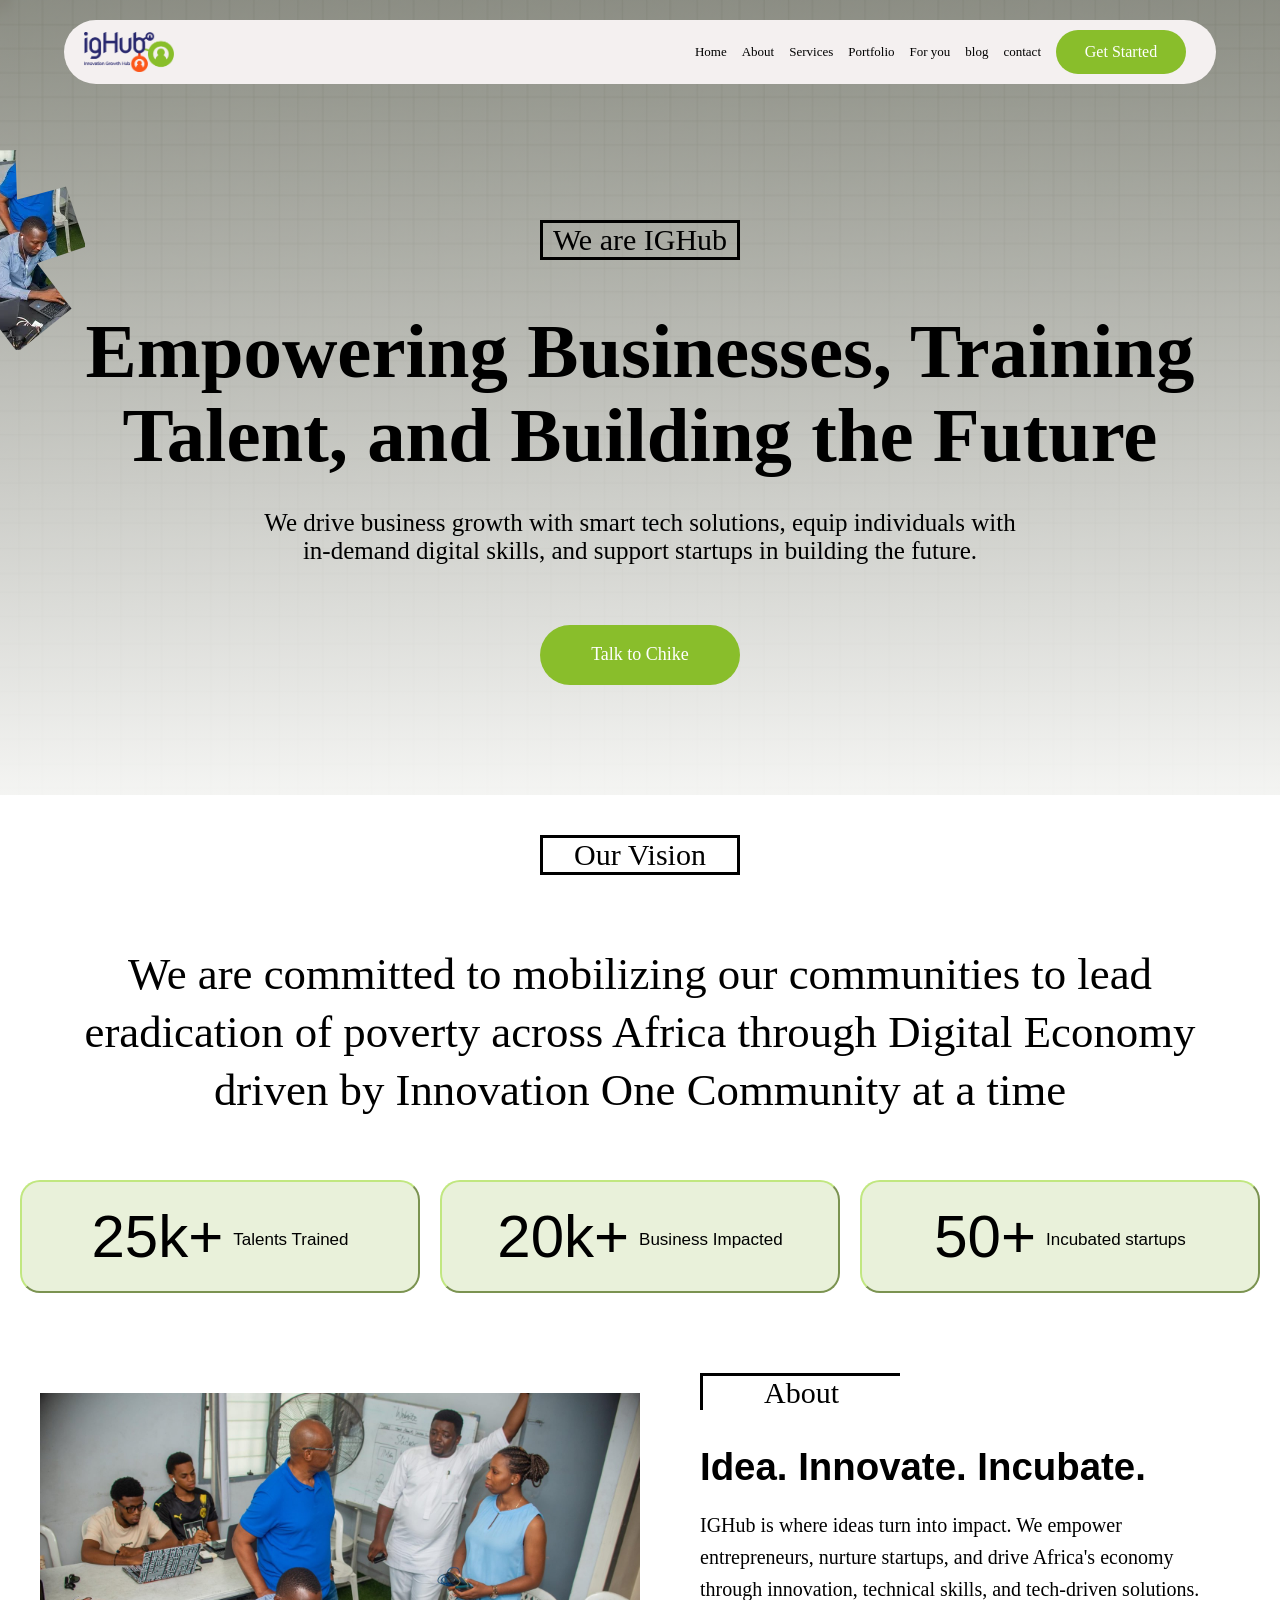
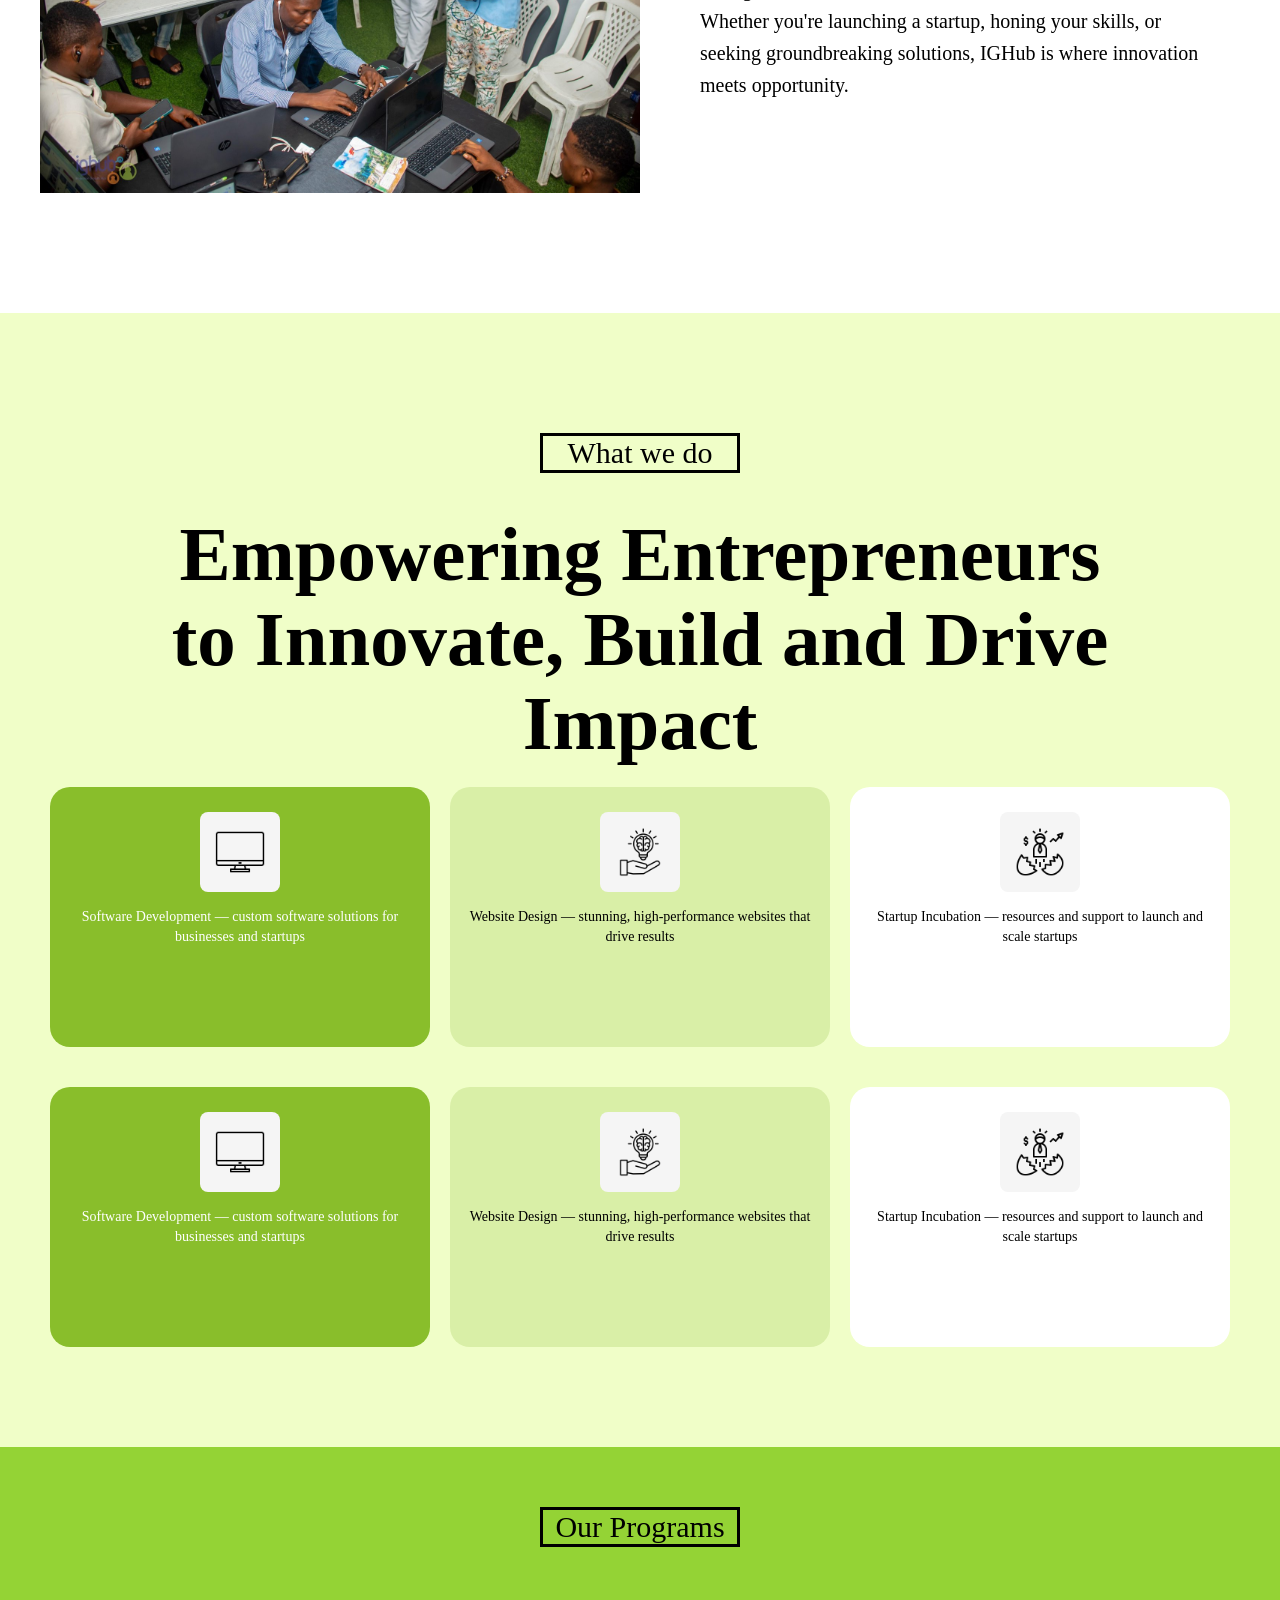
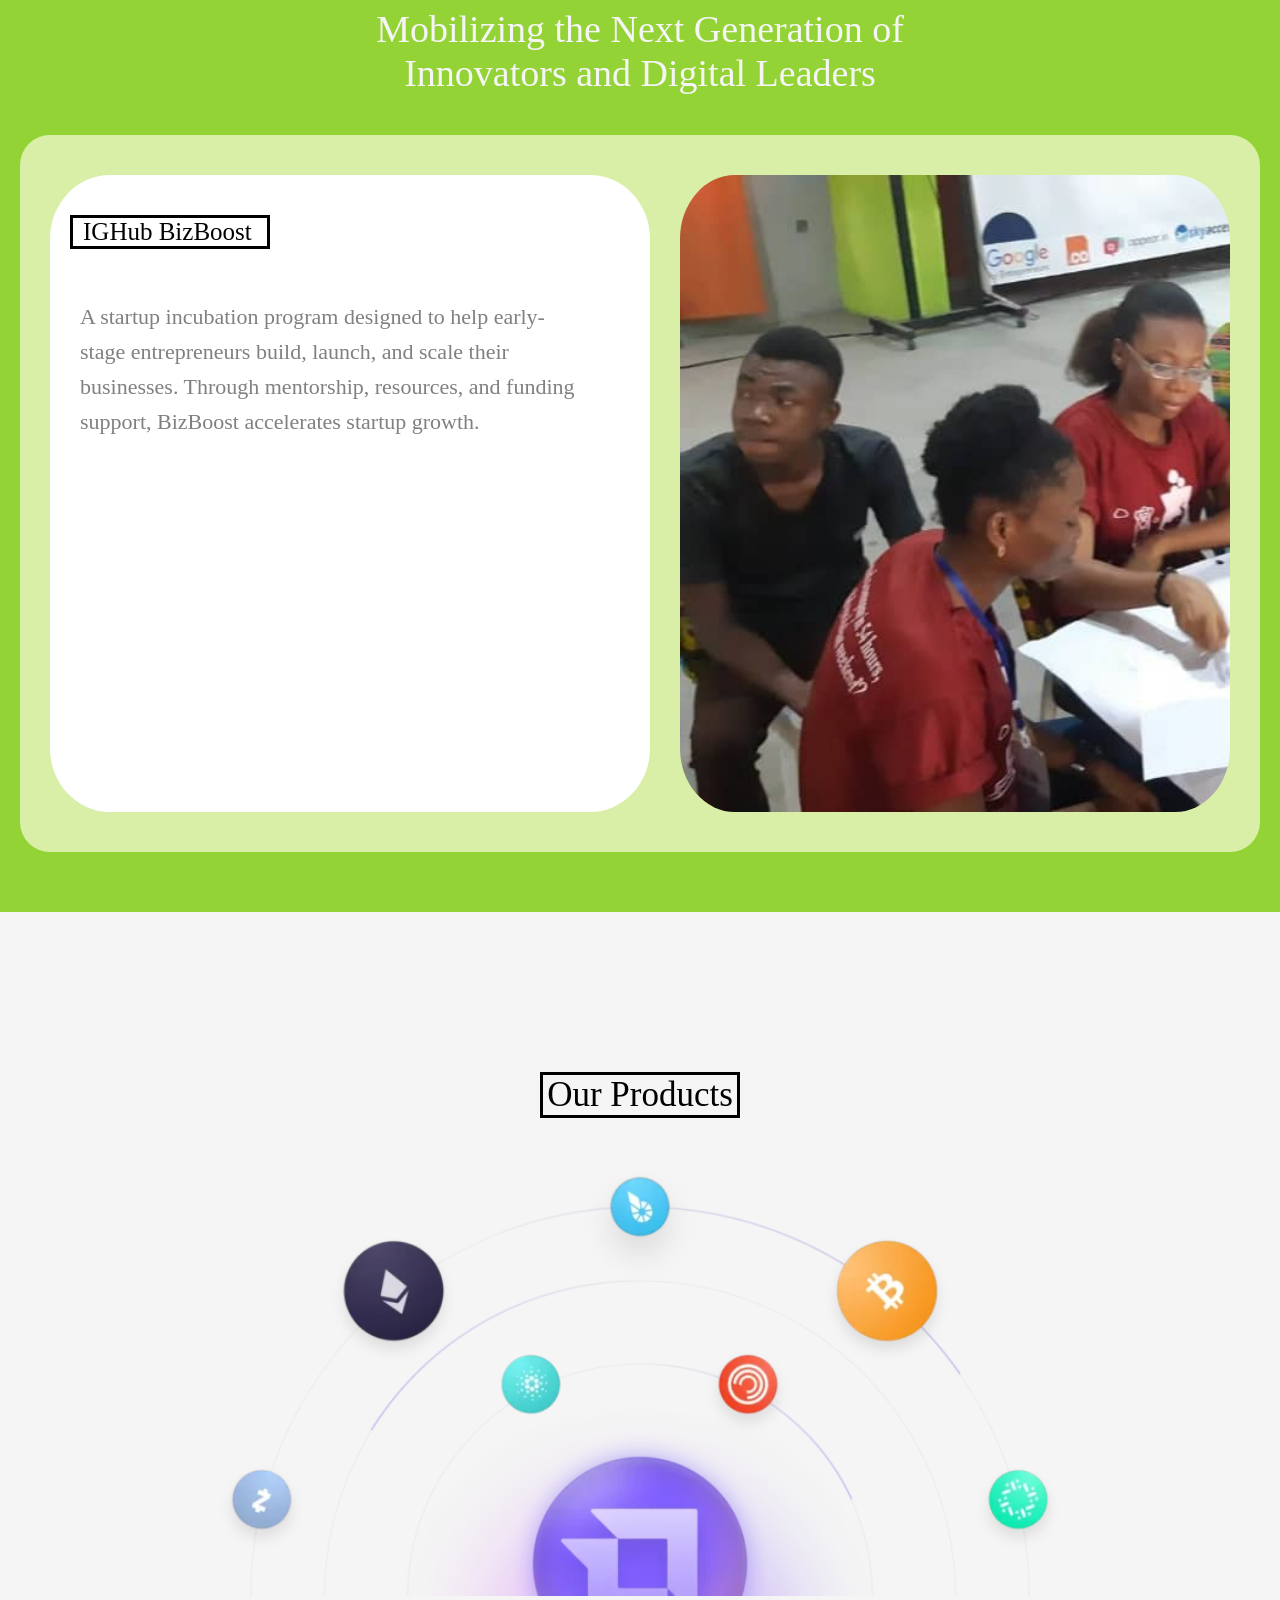
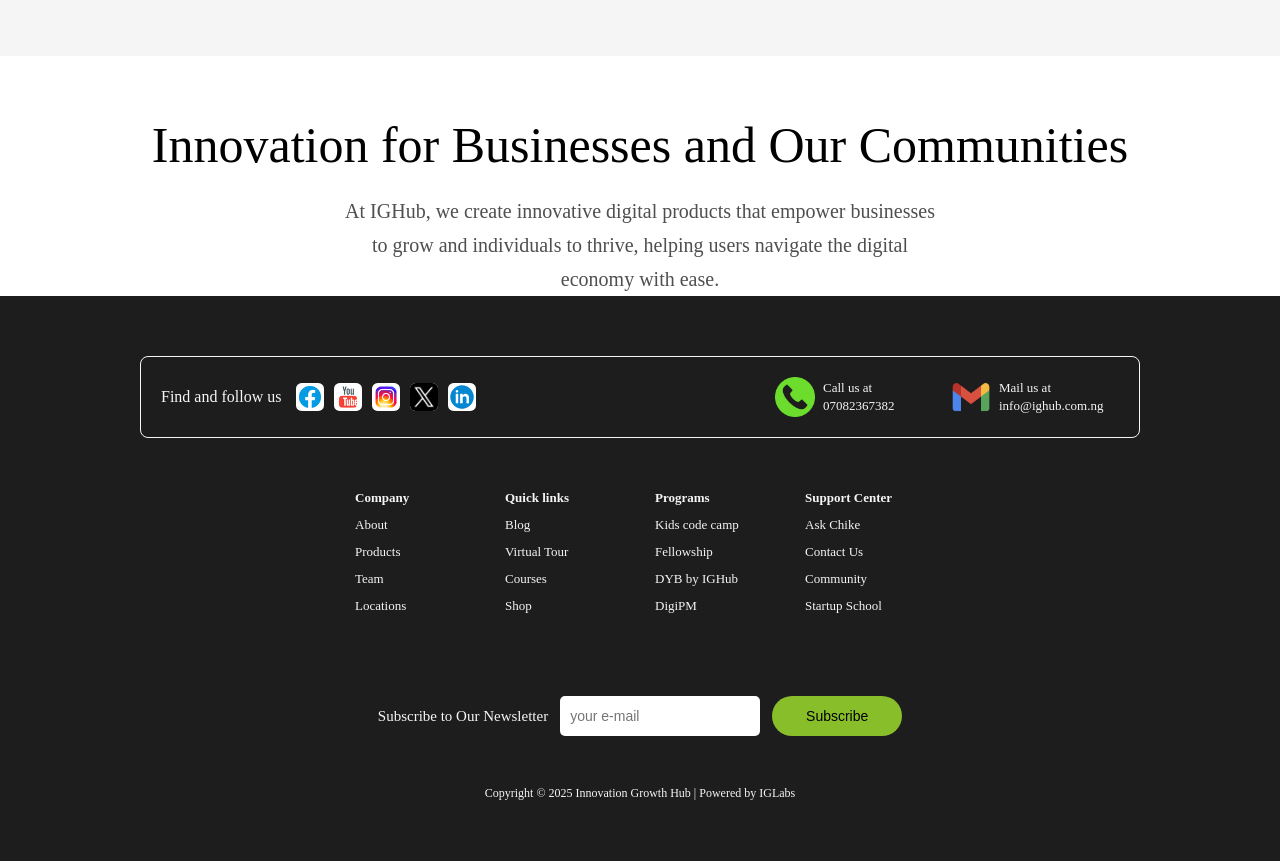
<file: index.html>
<!DOCTYPE html>
<html>
  <head>
    <title>igHub clone site</title>
    <meta name="viewport" content="width=device-width, initial-scale=1.0">

    <link rel="stylesheet" href="ighubHeader.css">
    <link rel="stylesheet" href="intro.css">
    <link rel="stylesheet" href="second-intro.css">
    <link rel="stylesheet" href="extro.css">
  </head>

  <body>

    <div class="container-img">

      <div class="header-container">
        <div class="curved-sides-header curved-sides-header-js">
          <img src="images/IGHub-Logo-Redesign-2.png" class="IGhub-logo">

          <!-- Hamburger icon (visible on mobile) -->
          <div class="hamburger">
            <span></span>
            <span></span>
            <span></span>
          </div>

          <div class="menu">
            <a>Home</a>
            <a>About</a>
            <a>Services</a>
            <a>Portfolio</a>
            <a>For you</a>
            <a>blog</a>
            <a>contact</a>
            <button class="get-started-btn">Get Started</button>
          </div>
        </div>
      </div>

      <div class="body">
        <img src="images/hbg2-r36yuu5dddlusbcub7zdtlwbbck0rdvj0y2d8bkkjk.png" class="left-image">

        <div class="page-content-div">
          <div class="page-content">

            <div class="intro-box">
              <div class="intro">We are IGHub</div>
            </div>
            <div class="intro-002">Empowering Businesses, Training Talent, and Building the Future</div>

            <div class="intro-003">We drive business growth with smart tech solutions, equip individuals with in-demand digital skills, and support startups in building the future.</div>

            <div class="chike-btn-container">
              <a href="https://wa.me/2348109832570" target="blank">
                <button class="chike-btn">Talk to Chike</button>
              </a>
            </div>
            <img src="images/hbg1-r36yuw11r1offja408smylf8i4ar6s2zp7dc6vhs74.png" class="right-image">

          </div>
        </div>
      </div>
    </div>

    <div class="content-002">
      <div class="vision-box">
        <div class="vision">Our Vision</div>
      </div>
      <div class="commited-container">
        <div class="commited">We are committed to mobilizing our communities to lead eradication of poverty across Africa through Digital Economy driven by Innovation One Community at a time</div>
      </div>
    </div>

    <div class="button-grid">
      <button class="button-one">
        <div class="button-one-content-left">25k+</div>
        <div class="button-one-content-right">Talents Trained</div>
      </button>
      <button class="button-two">
        <div class="button-two-content-left">20k+</div>
        <div class="button-two-content-right">Business Impacted</div>
      </button>
      <button class="button-three">
        <div class="button-three-content-left">50+</div>
        <div class="button-three-content-right">Incubated startups</div>
      </button>
    </div>

    <div class="second-intro">
      <img src="images/4-scaled.jpg" class="scaled scaled-js">

      <div class="about-us-right">
        <div class="about-us-right-flex">
          <div class="about-border">
            <p class="about">About</p>
          </div>
          <div class="ideas">
            <strong>Idea. Innovate. Incubate.</strong>
          </div>
          <div class="about-texts">
            IGHub is where ideas turn into impact. We empower entrepreneurs, nurture startups, and drive Africa's economy through innovation, technical skills, and tech-driven solutions.

            Whether you're launching a startup, honing your skills, or seeking groundbreaking solutions, IGHub is where innovation meets opportunity.
          </div>
        </div>
      </div>
    </div>

    <div class="what-we-do">
      <div class="what-we-do-border">
        <p class="we-do">What we do</p>
      </div>
      <div class="entrepreneurs">
        Empowering Entrepreneurs to Innovate, Build and Drive Impact
      </div>

      <div class="big-deal">
        <div class="top-grid top-grid-js">
          <div class="border-one">
            <div class="icon-border">
              <img src="icons/monitor (1).png" class="icon">
            </div>
            <div class="icon-description">Software Development — custom software solutions for businesses and startups</div>
          </div>
          <div class="border-two">
            <div class="icon-border-two">
              <img src="icons/market-intelligence.png" class="icon-two">
            </div>
            <div class="icon-description-two">Website Design — stunning, high-performance websites that drive results</div>
          </div>
          <div class="border-three">
            <div class="icon-border-three">
              <img src="icons/incubator.png" class="icon-three">
            </div>
            <div class="icon-description-three">Startup Incubation — resources and support to launch and scale startups</div>
          </div>
        </div>

        <div class="bottom-grid bottom-grid-js">
          <div class="border-one">
            <div class="icon-border">
              <img src="icons/monitor (1).png" class="icon">
            </div>
            <div class="icon-description">Software Development — custom software solutions for businesses and startups</div>
          </div>
          <div class="border-two">
            <div class="icon-border-two">
              <img src="icons/market-intelligence.png" class="icon-two">
            </div>
            <div class="icon-description-two">Website Design — stunning, high-performance websites that drive results</div>
          </div>
          <div class="border-three">
            <div class="icon-border-three">
              <img src="icons/incubator.png" class="icon-three">
            </div>
            <div class="icon-description-three">Startup Incubation — resources and support to launch and scale startups</div>
          </div>
        </div>
      </div>
    </div>

    <div class="program">
      <div class="program-border">
        <div class="our-program">Our Programs</div>
      </div>

      <div class="mobilizing">
        <p>Mobilizing the Next Generation of Innovators and Digital Leaders</p>
      </div>

      <div class="last-box">
        <div class="last-white-border">
          <div class="biz-boost-border">
            <div class="biz-boost">IGHub BizBoost</div>
          </div>
          <div class="last-text-top">
            A startup incubation program designed to help early-stage entrepreneurs build, launch, and scale their businesses. Through mentorship, resources, and funding support, BizBoost accelerates startup growth.
          </div>
        </div>
        <img src="images/WhatsApp Image 2025-10-23 at 18.36.56_0f112ce8.jpg" class="last-image">
      </div>
    </div>

    <div class="smoke-white">
      <div class="product-border">
        <div class="product">Our Products</div>
      </div>
      <div class="crypto-div">
        <img src="images/Crypto-Meet-Image-768x396.webp" class="crypto-images">
      </div>
    </div>

    <div class="last-header">
      Innovation for Businesses and Our Communities
    </div>

    <div class="last-text-div">
      <div class="last-text">
        At IGHub, we create innovative digital products that empower businesses to grow and individuals to thrive, helping users navigate the digital economy with ease.
      </div>
    </div>

    <div class="dark-background">
      <div class="white-border-header">
        <div class="find">Find and follow us</div>
        <div class="social-grid">
          <img src="icons/icons8-facebook-circled.gif">
          <img src="icons/icons8-youtube-logo.gif">
          <img src="icons/icons8-instagram.gif">
          <img src="icons/twitter.png" class="twitter-icon">
          <img src="icons/icons8-linkedin.gif">
        </div>
        <div class="phone-mail">
          <img src="icons/phone-call.png" class="phone-icon">
          <div class="call">Call us at 07082367382</div>
          <img src="icons/communication.png" class="mail-icon">
          <div class="mail">Mail us at info@ighub.com.ng</div>
        </div>
      </div>

      <div class="last-list">
        <div class="horizontal-grid">
          <div class="vertical-grid-one">
            <strong>Company</strong>
            <p>About</p>
            <p>Products</p>
            <p>Team</p>
            <p>Locations</p>
          </div>
          <div class="vertical-grid-two">
            <strong>Quick links</strong>
            <p>Blog</p>
            <p>Virtual Tour</p>
            <p>Courses</p>
            <p>Shop</p>
          </div>
          <div class="vertical-grid-three">
            <strong>Programs</strong>
            <p>Kids code camp</p>
            <p>Fellowship</p>
            <p>DYB by IGHub</p>
            <p>DigiPM</p>
          </div>
          <div class="vertical-grid-four">
            <strong>Support Center</strong>
            <p>Ask Chike</p>
            <p>Contact Us</p>
            <p>Community</p>
            <p>Startup School</p>
          </div>
        </div>
      </div>

      <div class="newsletter-block">
        Subscribe to Our Newsletter
        <input placeholder="your e-mail" class="input">
        <button class="Subscribe-btn">Subscribe</button>
      </div>

      <div class="copy">Copyright © 2025 Innovation Growth Hub | Powered by IGLabs</div>
    </div>

    <script src="IGHub.js"></script>
  </body>
</html>
</file>
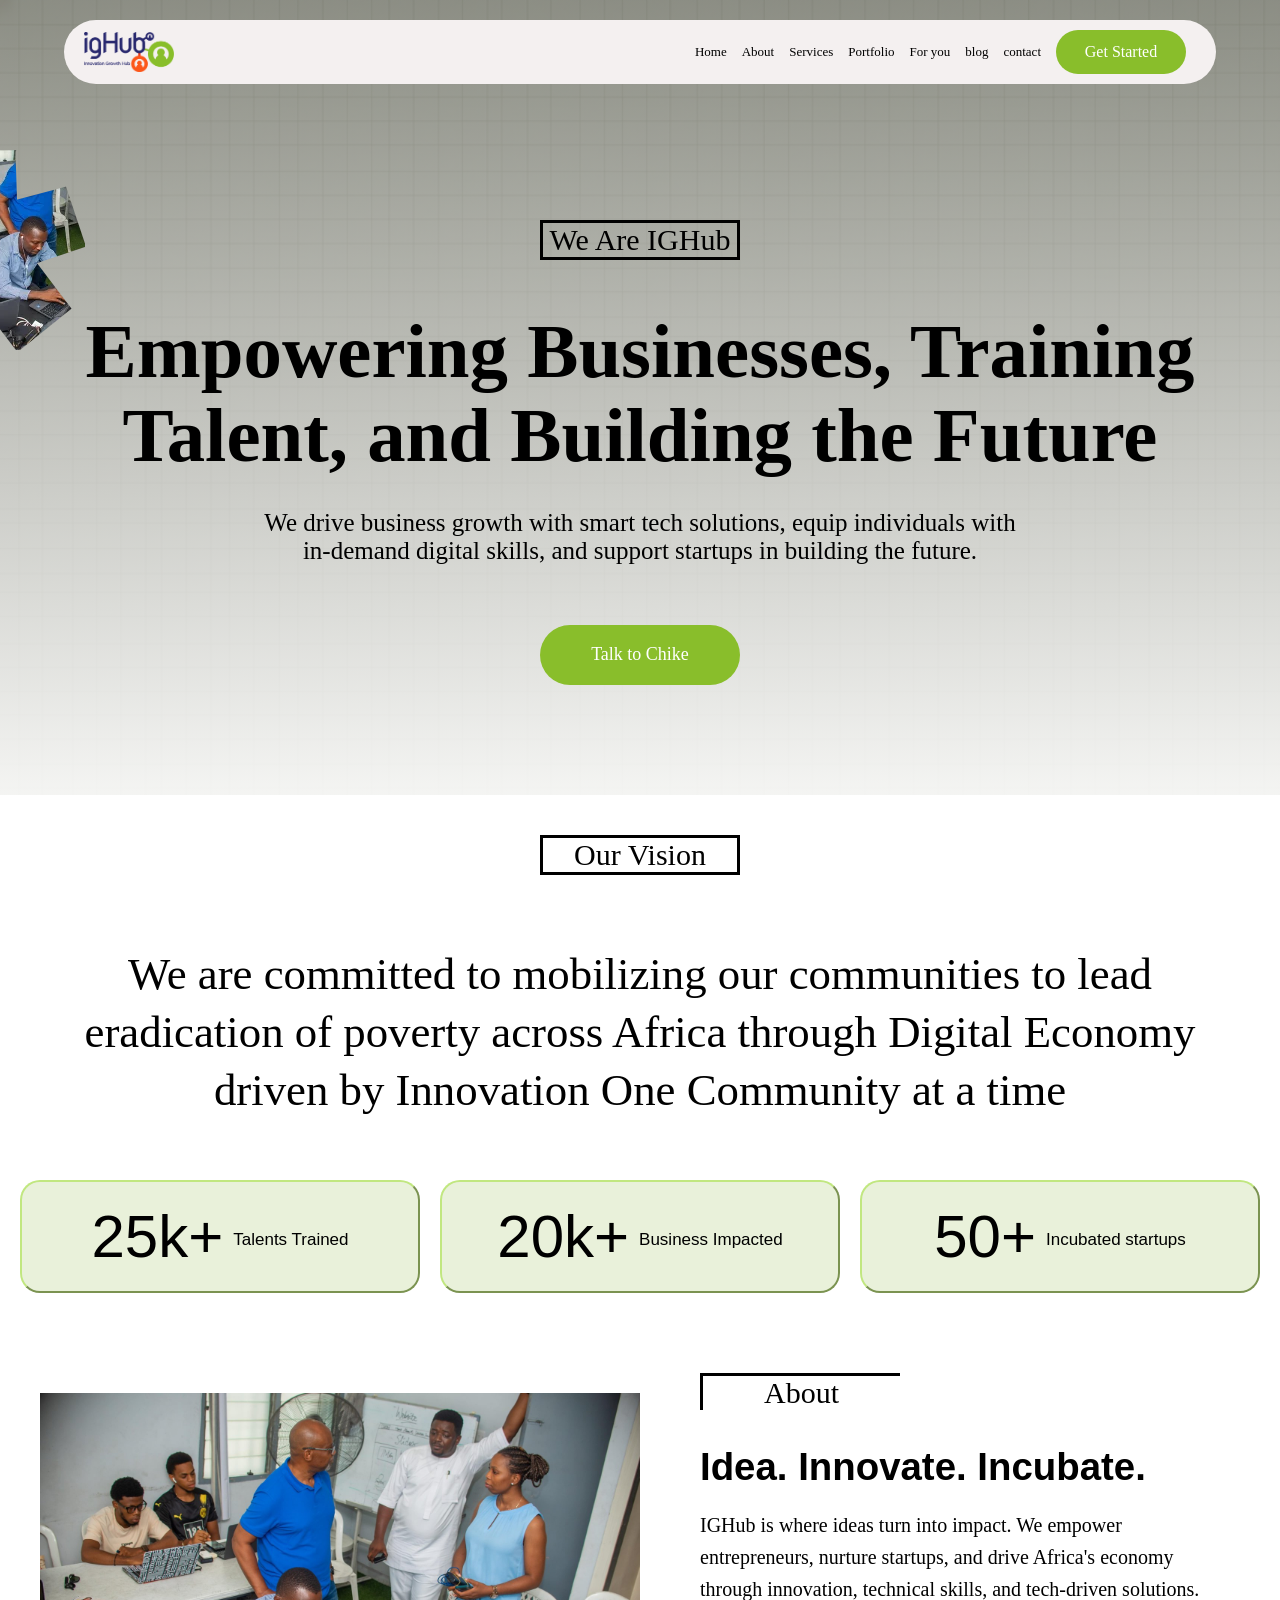
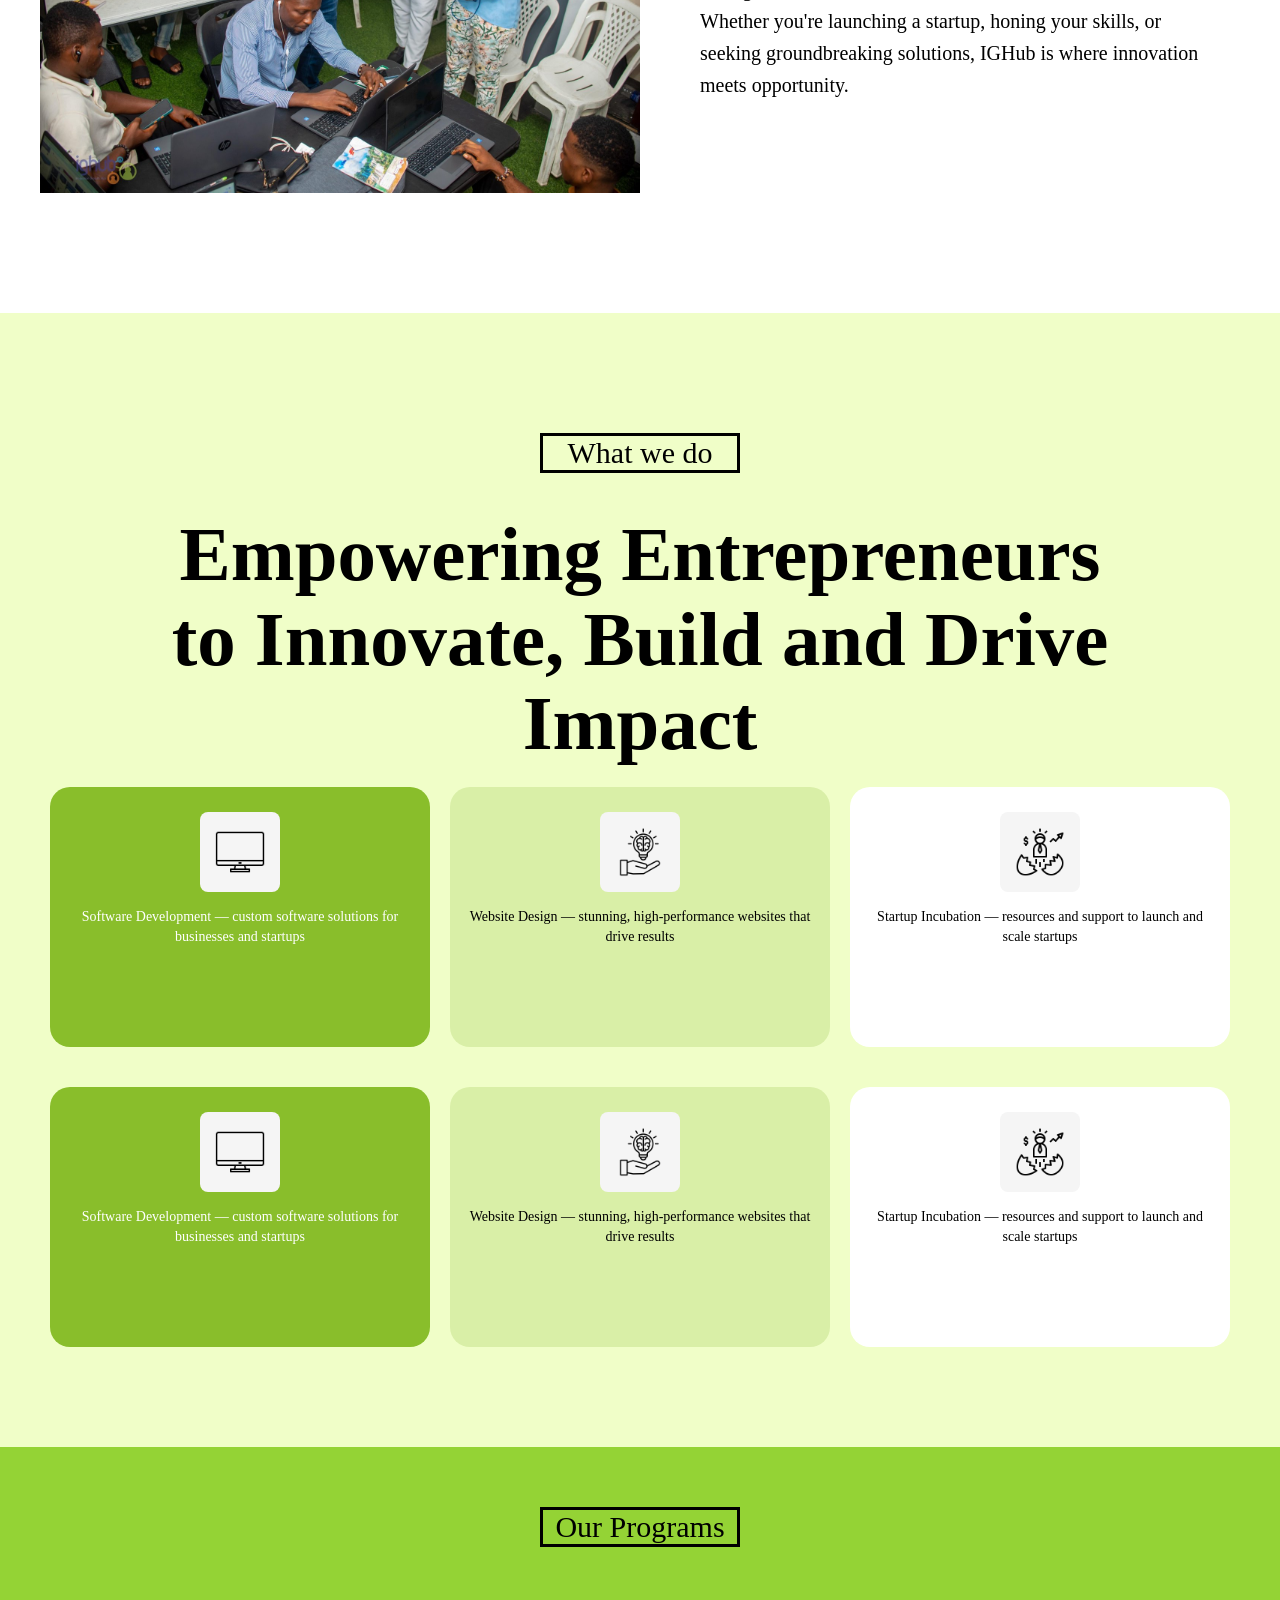
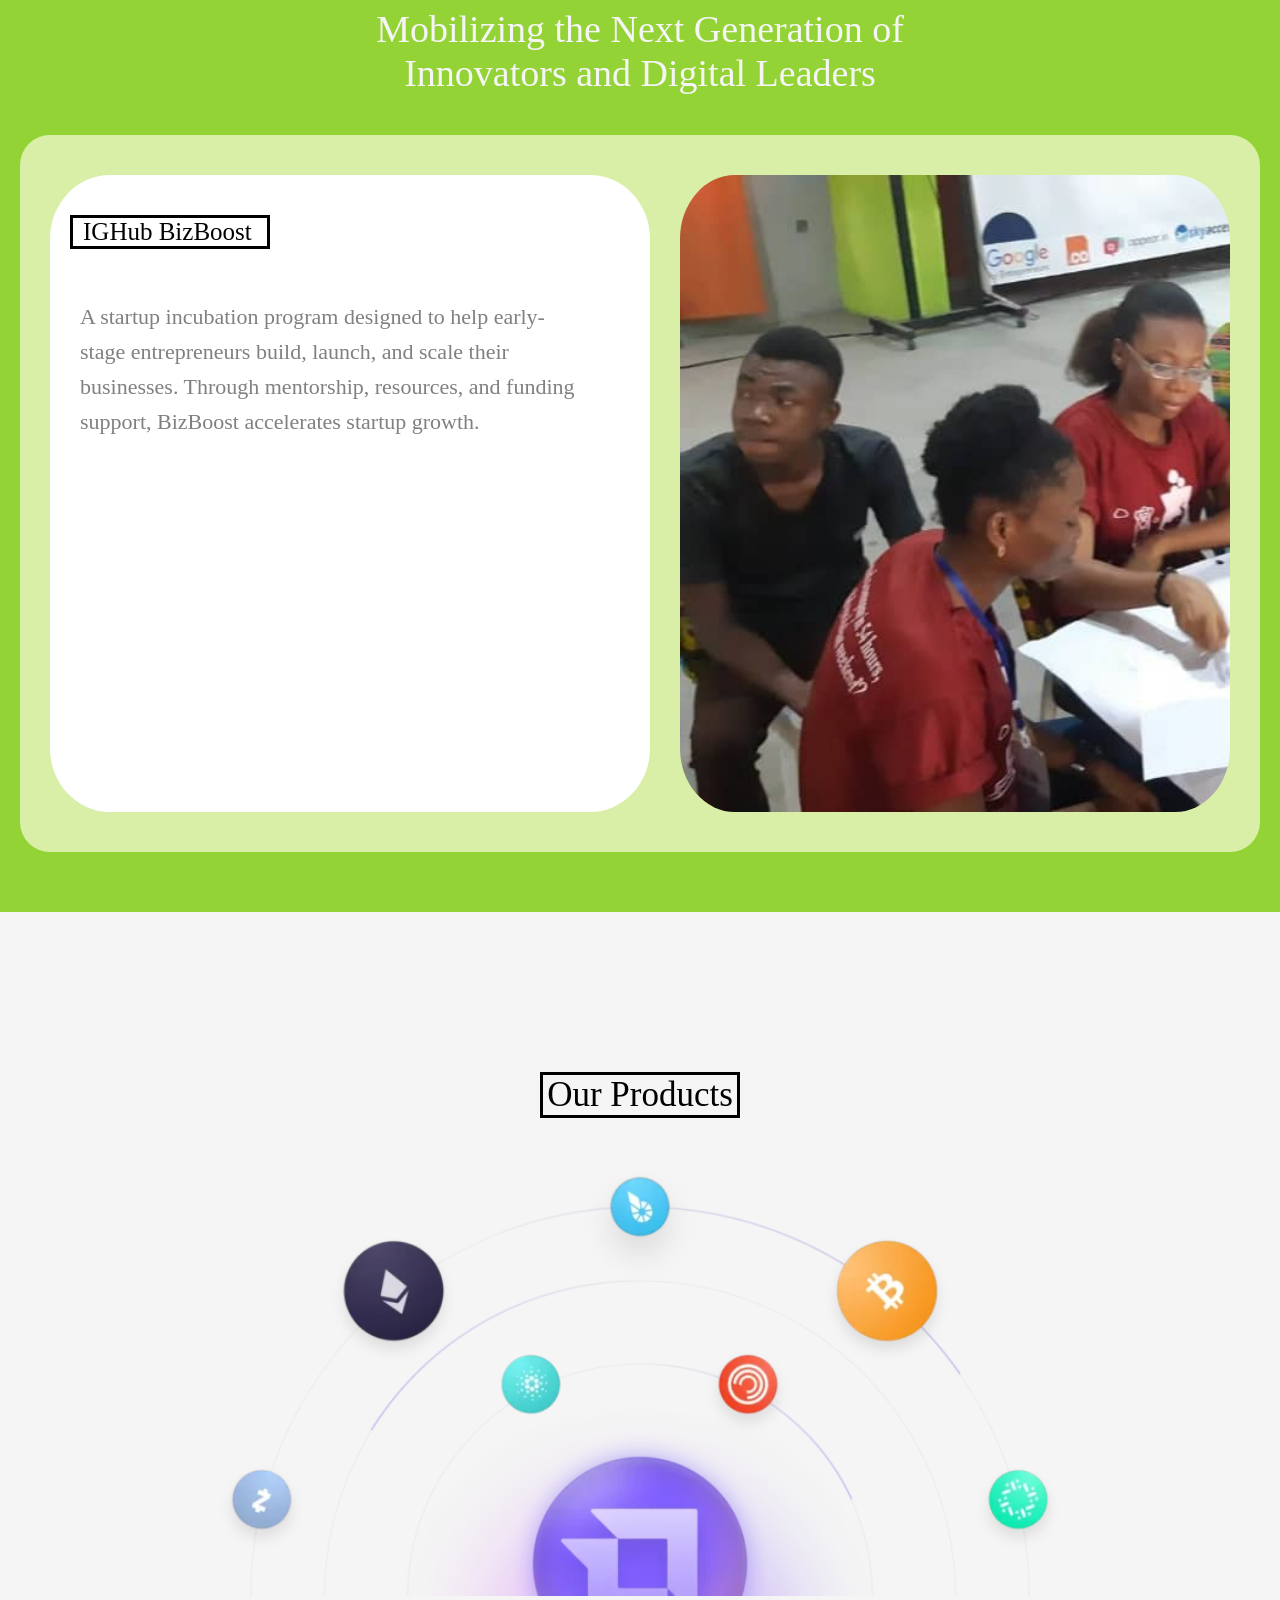
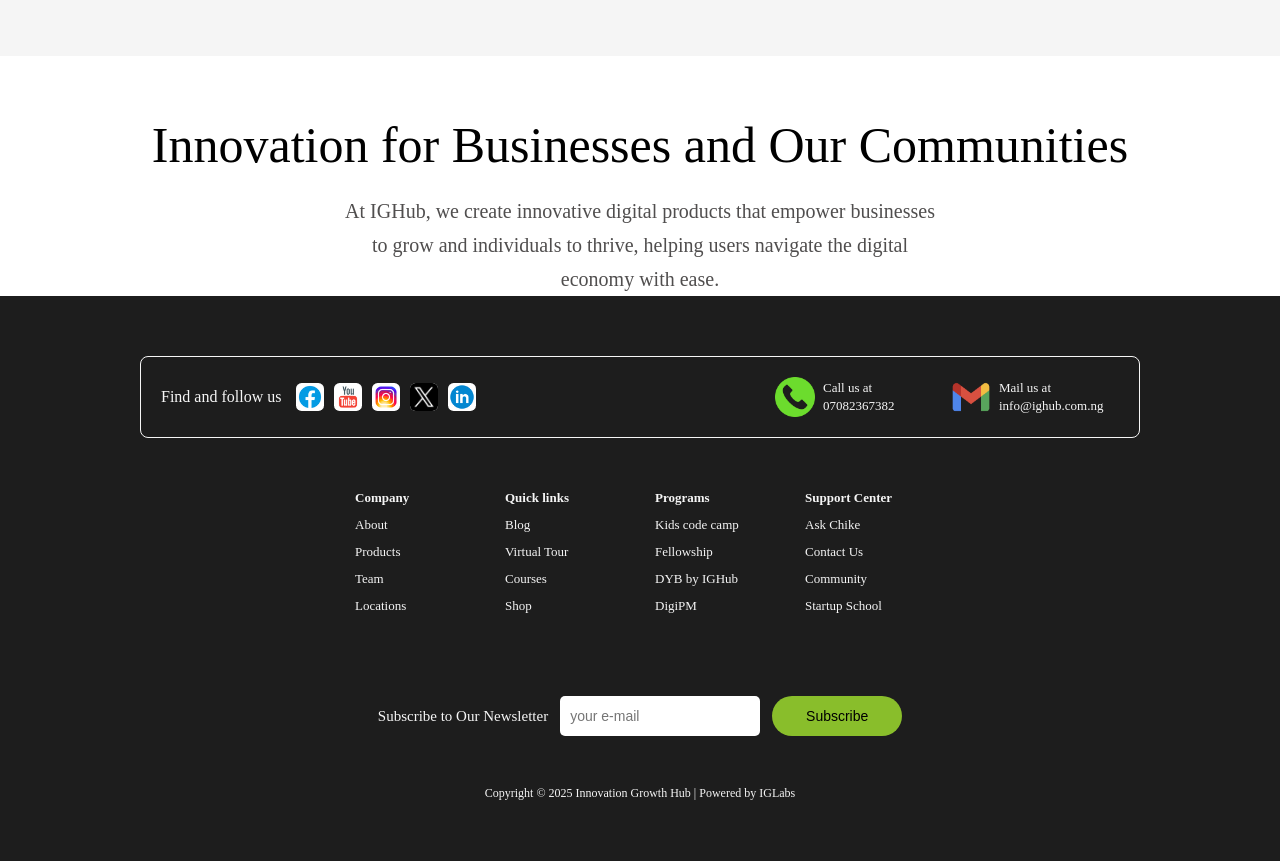
<file: igHubHomePage.html>
<!DOCTYPE html>
<html>
  <head>
    <title>igHub clone site</title>
    <meta name="viewport" content="width=device-width, initial-scale=1.0">

    <link rel="stylesheet" href="ighubHeader.css">
    <link rel="stylesheet" href="intro.css">
    <link rel="stylesheet" href="second-intro.css">
    <link rel="stylesheet" href="extro.css">
  </head>

  <body>

    <div class="container-img">

      <div class="header-container">
        <div class="curved-sides-header curved-sides-header-js">
          <img src="images/IGHub-Logo-Redesign-2.png" class="IGhub-logo">

          <!-- Hamburger icon (visible on mobile) -->
          <div class="hamburger">
            <span></span>
            <span></span>
            <span></span>
          </div>

          <div class="menu">
            <a>Home</a>
            <a>About</a>
            <a>Services</a>
            <a>Portfolio</a>
            <a>For you</a>
            <a>blog</a>
            <a>contact</a>
            <button class="get-started-btn">Get Started</button>
          </div>
        </div>
      </div>

      <div class="body">
        <img src="images/hbg2-r36yuu5dddlusbcub7zdtlwbbck0rdvj0y2d8bkkjk.png" class="left-image">

        <div class="page-content-div">
          <div class="page-content">

            <div class="intro-box">
              <div class="intro">We Are IGHub</div>
            </div>
            <div class="intro-002">Empowering Businesses, Training Talent, and Building the Future</div>

            <div class="intro-003">We drive business growth with smart tech solutions, equip individuals with in-demand digital skills, and support startups in building the future.</div>

            <div class="chike-btn-container">
              <a href="https://wa.me/2348109832570" target="blank">
                <button class="chike-btn">Talk to Chike</button>
              </a>
            </div>
            <img src="images/hbg1-r36yuw11r1offja408smylf8i4ar6s2zp7dc6vhs74.png" class="right-image">

          </div>
        </div>
      </div>
    </div>

    <div class="content-002">
      <div class="vision-box">
        <div class="vision">Our Vision</div>
      </div>
      <div class="commited-container">
        <div class="commited">We are committed to mobilizing our communities to lead eradication of poverty across Africa through Digital Economy driven by Innovation One Community at a time</div>
      </div>
    </div>

    <div class="button-grid">
      <button class="button-one">
        <div class="button-one-content-left">25k+</div>
        <div class="button-one-content-right">Talents Trained</div>
      </button>
      <button class="button-two">
        <div class="button-two-content-left">20k+</div>
        <div class="button-two-content-right">Business Impacted</div>
      </button>
      <button class="button-three">
        <div class="button-three-content-left">50+</div>
        <div class="button-three-content-right">Incubated startups</div>
      </button>
    </div>

    <div class="second-intro">
      <img src="images/4-scaled.jpg" class="scaled scaled-js">

      <div class="about-us-right">
        <div class="about-us-right-flex">
          <div class="about-border">
            <p class="about">About</p>
          </div>
          <div class="ideas">
            <strong>Idea. Innovate. Incubate.</strong>
          </div>
          <div class="about-texts">
            IGHub is where ideas turn into impact. We empower entrepreneurs, nurture startups, and drive Africa's economy through innovation, technical skills, and tech-driven solutions.

            Whether you're launching a startup, honing your skills, or seeking groundbreaking solutions, IGHub is where innovation meets opportunity.
          </div>
        </div>
      </div>
    </div>

    <div class="what-we-do">
      <div class="what-we-do-border">
        <p class="we-do">What we do</p>
      </div>
      <div class="entrepreneurs">
        Empowering Entrepreneurs to Innovate, Build and Drive Impact
      </div>

      <div class="big-deal">
        <div class="top-grid top-grid-js">
          <div class="border-one">
            <div class="icon-border">
              <img src="icons/monitor (1).png" class="icon">
            </div>
            <div class="icon-description">Software Development — custom software solutions for businesses and startups</div>
          </div>
          <div class="border-two">
            <div class="icon-border-two">
              <img src="icons/market-intelligence.png" class="icon-two">
            </div>
            <div class="icon-description-two">Website Design — stunning, high-performance websites that drive results</div>
          </div>
          <div class="border-three">
            <div class="icon-border-three">
              <img src="icons/incubator.png" class="icon-three">
            </div>
            <div class="icon-description-three">Startup Incubation — resources and support to launch and scale startups</div>
          </div>
        </div>

        <div class="bottom-grid bottom-grid-js">
          <div class="border-one">
            <div class="icon-border">
              <img src="icons/monitor (1).png" class="icon">
            </div>
            <div class="icon-description">Software Development — custom software solutions for businesses and startups</div>
          </div>
          <div class="border-two">
            <div class="icon-border-two">
              <img src="icons/market-intelligence.png" class="icon-two">
            </div>
            <div class="icon-description-two">Website Design — stunning, high-performance websites that drive results</div>
          </div>
          <div class="border-three">
            <div class="icon-border-three">
              <img src="icons/incubator.png" class="icon-three">
            </div>
            <div class="icon-description-three">Startup Incubation — resources and support to launch and scale startups</div>
          </div>
        </div>
      </div>
    </div>

    <div class="program">
      <div class="program-border">
        <div class="our-program">Our Programs</div>
      </div>

      <div class="mobilizing">
        <p>Mobilizing the Next Generation of Innovators and Digital Leaders</p>
      </div>

      <div class="last-box">
        <div class="last-white-border">
          <div class="biz-boost-border">
            <div class="biz-boost">IGHub BizBoost</div>
          </div>
          <div class="last-text-top">
            A startup incubation program designed to help early-stage entrepreneurs build, launch, and scale their businesses. Through mentorship, resources, and funding support, BizBoost accelerates startup growth.
          </div>
        </div>
        <img src="images/WhatsApp Image 2025-10-23 at 18.36.56_0f112ce8.jpg" class="last-image">
      </div>
    </div>

    <div class="smoke-white">
      <div class="product-border">
        <div class="product">Our Products</div>
      </div>
      <div class="crypto-div">
        <img src="images/Crypto-Meet-Image-768x396.webp" class="crypto-images">
      </div>
    </div>

    <div class="last-header">
      Innovation for Businesses and Our Communities
    </div>

    <div class="last-text-div">
      <div class="last-text">
        At IGHub, we create innovative digital products that empower businesses to grow and individuals to thrive, helping users navigate the digital economy with ease.
      </div>
    </div>

    <div class="dark-background">
      <div class="white-border-header">
        <div class="find">Find and follow us</div>
        <div class="social-grid">
          <img src="icons/icons8-facebook-circled.gif">
          <img src="icons/icons8-youtube-logo.gif">
          <img src="icons/icons8-instagram.gif">
          <img src="icons/twitter.png" class="twitter-icon">
          <img src="icons/icons8-linkedin.gif">
        </div>
        <div class="phone-mail">
          <img src="icons/phone-call.png" class="phone-icon">
          <div class="call">Call us at 07082367382</div>
          <img src="icons/communication.png" class="mail-icon">
          <div class="mail">Mail us at info@ighub.com.ng</div>
        </div>
      </div>

      <div class="last-list">
        <div class="horizontal-grid">
          <div class="vertical-grid-one">
            <strong>Company</strong>
            <p>About</p>
            <p>Products</p>
            <p>Team</p>
            <p>Locations</p>
          </div>
          <div class="vertical-grid-two">
            <strong>Quick links</strong>
            <p>Blog</p>
            <p>Virtual Tour</p>
            <p>Courses</p>
            <p>Shop</p>
          </div>
          <div class="vertical-grid-three">
            <strong>Programs</strong>
            <p>Kids code camp</p>
            <p>Fellowship</p>
            <p>DYB by IGHub</p>
            <p>DigiPM</p>
          </div>
          <div class="vertical-grid-four">
            <strong>Support Center</strong>
            <p>Ask Chike</p>
            <p>Contact Us</p>
            <p>Community</p>
            <p>Startup School</p>
          </div>
        </div>
      </div>

      <div class="newsletter-block">
        Subscribe to Our Newsletter
        <input placeholder="your e-mail" class="input">
        <button class="Subscribe-btn">Subscribe</button>
      </div>

      <div class="copy">Copyright © 2025 Innovation Growth Hub | Powered by IGLabs</div>
    </div>

    <script src="IGHub.js"></script>
  </body>
</html>
</file>
<file: ighubHeader.css>
* {
  margin: 0;
  padding: 0;
  box-sizing: border-box;
}

.curved-sides-header {
  background-color: rgb(244, 240, 240);
  border-radius: 50px;
  display: flex;
  align-items: center;
  top: 20px;
  left: 50%;
  transform: translateX(-50%);
  z-index: 999;
  width: 90%;
  max-width: 1200px;
  position: fixed;
  transition: opacity 0.4s ease, top 0.4s ease;
  opacity: 1;
  padding: 10px 20px;
  flex-wrap: wrap;
}

.curved-sides-header.hide {
  opacity: 0;
  top: -100px;
  pointer-events: none;
}

.header-container {
  display: flex;
  flex-direction: column;
  align-items: center;
  justify-content: center;
  width: 100%;
}

.IGhub-logo {
  width: 90px;
  flex-shrink: 0;
}

.menu {
  display: flex;
  flex-direction: row;
  flex-wrap: wrap;
  column-gap: 15px;
  row-gap: 8px;
  font-size: 13px;
  cursor: pointer;
  align-items: center;
  margin-left: auto;
  padding-right: 10px;
}

.menu a {
  text-decoration: none;
  color: inherit;
  white-space: nowrap;
}

.get-started-btn {
  border: none;
  width: 130px;
  height: 44px;
  border-radius: 75px;
  background-color: #89BE2B;
  color: white;
  font-size: 16px;
  font-family: Cambria, Cochin, Georgia, Times, 'Times New Roman', serif;
  cursor: pointer;
  display: inline-block;
  transition: 0.3s ease-out;
  white-space: nowrap;
}

.get-started-btn:hover {
  background-color: #FC561B;
}

.hamburger {
  display: none;
  flex-direction: column;
  gap: 5px;
  cursor: pointer;
  margin-left: auto;
  padding: 8px;
}

.hamburger span {
  display: block;
  width: 25px;
  height: 3px;
  background-color: #333;
  border-radius: 3px;
  transition: 0.3s;
}

.container-img {
  background-image: linear-gradient(rgba(36, 36, 36, 0.5), rgba(244, 244, 244, 0.9)),
    url(images/f721c36d-0932-4bcc-9489-35c4f5f3f9c7.png);
  background-size: cover;
  width: 100%;
  position: relative;
  overflow: hidden;
}

@media (max-width: 900px) {
  .menu {
    display: none;
    flex-direction: column;
    align-items: flex-start;
    background-color: rgb(244, 240, 240);
    position: absolute;
    top: 100%;
    left: 0;
    width: 100%;
    border-radius: 0 0 20px 20px;
    padding: 15px 20px;
    z-index: 1000;
  }

  .menu.open {
    display: flex;
  }

  .hamburger {
    display: flex;
  }

  .get-started-btn {
    width: 100%;
    margin-top: 8px;
  }

  .curved-sides-header {
    border-radius: 20px;
    position: fixed;
    top: 10px;
    left: 5%;
    transform: none;
    width: 90%;
  }
}

@media (max-width: 480px) {
  .IGhub-logo {
    width: 70px;
  }

  .curved-sides-header {
    padding: 8px 14px;
  }
}
</file>
<file: intro.css>
.left-image {
  left: -40px;
  display: flex;
  flex-direction: column;
  position: absolute;
  top: 150px;
  max-width: 200px;
}

.page-content-div {
  display: flex;
  justify-content: center;
  margin-top: 0px;
  z-index: 500;
  padding: 0 20px;
}

.page-content {
  display: flex;
  flex-direction: column;
  z-index: 500;
  row-gap: 30px;
  justify-content: center;
  align-items: center;
  margin-top: 180px;
  padding-bottom: 60px;
  width: 100%;
}

.intro-002, .entrepreneurs {
  font-size: clamp(32px, 6vw, 80px);
  font-weight: 900;
  text-align: center;
  line-height: 1.1;
  width: 100%;
  max-width: 1200px;
  word-wrap: break-word;
  white-space: normal;
  padding: 0 10px;
}

.commited {
  font-size: clamp(22px, 3.5vw, 50px);
  line-height: 1.3;
  width: 100%;
  max-width: 1300px;
  word-wrap: break-word;
  white-space: normal;
  padding: 0 20px;
  text-align: center;
  margin-top: 50px;
  display: flex;
  flex-direction: column;
  align-items: center;
  justify-content: center;
}

.intro, .vision, .about, .we-do, .our-program {
  font-size: clamp(20px, 2.5vw, 30px);
  text-align: center;
  font-weight: 500;
  justify-content: center;
}

.intro-box, .vision-box, .about-border, .what-we-do-border, .program-border, .biz-boost-border {
  border-color: rgb(72, 70, 70);
  border: solid;
  align-items: center;
  width: 200px;
  margin: 40px auto 20px auto;
}

.vision-box, .what-we-do-border {
  display: flex;
  flex-direction: row;
  justify-content: center;
  align-items: center;
}

.intro-003 {
  text-align: center;
  font-size: clamp(16px, 2vw, 25px);
  white-space: normal;
  padding: 0 15px;
  max-width: 800px;
}

.content-002 {
  position: relative;
  padding: 0 20px;
  overflow: hidden;
}

.chike-btn {
  color: white;
  border: none;
  width: 200px;
  height: 60px;
  border-radius: 75px;
  background-color: #89BE2B;
  font-size: 18px;
  font-family: Cambria, Cochin, Georgia, Times, 'Times New Roman', serif;
  cursor: pointer;
  margin-bottom: 50px;
  transition: background-color 0.3s ease;
}

.chike-btn-container {
  display: flex;
  flex-direction: row;
  justify-content: center;
  align-items: center;
  margin-top: 30px;
}

.chike-btn:hover {
  background-color: #FC561B;
}

.right-image {
  display: none; /* hidden on mobile; decorative only */
}

.commited-container {
  display: flex;
  flex-direction: row;
  justify-content: center;
  align-items: center;
  padding: 0 10px;
}

.button-grid {
  display: grid;
  grid-template-columns: 1fr 1fr 1fr;
  justify-content: center;
  margin-top: 60px;
  gap: 20px;
  padding: 0 20px;
  width: 100%;
  max-width: 1300px;
  margin-left: auto;
  margin-right: auto;
  height: auto;
}

.button-grid button {
  border-radius: 20px;
  border-color: #c1e780;
  background-color: #e9f1da;
  padding: 20px 15px;
  display: flex;
  flex-direction: row;
  align-items: center;
  justify-content: center;
  gap: 10px;
  min-height: 100px;
}

.button-one:hover, .button-two:hover, .button-three:hover {
  border-color: #e38d6d;
  background-color: #efd1c6;
  transition: 0.3s ease-in-out;
  cursor: default;
}

.button-one-content-left, .button-two-content-left, .button-three-content-left {
  display: inline-block;
  font-size: clamp(30px, 5vw, 60px);
  font-family: Arial, Helvetica, sans-serif;
}

.button-one-content-right, .button-two-content-right, .button-three-content-right {
  display: inline-block;
  font-size: clamp(12px, 1.5vw, 17px);
  font-family: Arial, Helvetica, sans-serif;
  vertical-align: top;
  margin-top: 8px;
}

/* ── TABLET ── */
@media (max-width: 768px) {
  .button-grid {
    grid-template-columns: 1fr;
    max-width: 400px;
  }

  .left-image {
    display: none;
  }

  .page-content {
    margin-top: 120px;
  }
}

/* ── MOBILE ── */
@media (max-width: 480px) {
  .page-content {
    margin-top: 100px;
    row-gap: 20px;
  }

  .chike-btn {
    width: 170px;
    height: 52px;
    font-size: 16px;
  }
}
</file>
<file: second-intro.css>
.scaled {
  display: block;
  width: 100%;
  max-width: 600px;
  height: auto;
  margin-top: 60px;
  transition: 0.5s ease;
  flex-shrink: 0;
}

.about-us-right {
  display: block;
  flex: 1;
  min-width: 0;
}

.about-us-right-flex {
  display: flex;
  flex-direction: column;
  justify-content: center;
  padding: 40px 30px 40px 40px;
}

.about-border {
  margin-top: 0px;
  margin-left: 0px;
  border-right-style: hidden;
  border-block-end: 0px;
}

.ideas {
  font-size: clamp(24px, 3vw, 40px);
  font-family: 'Lucida Sans', 'Lucida Sans Regular', 'Lucida Grande', 'Lucida Sans Unicode', Geneva, Verdana, sans-serif;
  white-space: normal;
  margin-top: 15px;
}

.about-texts {
  width: 100%;
  max-width: 500px;
  font-size: clamp(16px, 1.8vw, 20px);
  line-height: 1.6;
  margin-top: 20px;
}

.second-intro {
  display: flex;
  flex-direction: row;
  align-items: flex-start;
  gap: 20px;
  padding: 40px 40px;
  overflow: hidden;
}

.what-we-do {
  display: flex;
  flex-direction: column;
  justify-content: center;
  align-items: center;
  margin-top: 80px;
  background-color: hsl(76, 96%, 89%);
  padding: 80px 20px 80px 20px;
}

.what-we-do-border {
  margin-bottom: 40px;
}

.entrepreneurs {
  width: 100%;
  max-width: 1000px;
  padding: 0 15px;
}

.big-deal {
  display: flex;
  flex-direction: column;
  align-items: center;
  justify-content: center;
  width: 100%;
  position: relative;
  overflow: hidden;
}

/* On mobile, disable the JS sliding animation and show cards stacked */
.top-grid,
.bottom-grid {
  display: grid;
  grid-template-columns: repeat(3, 1fr);
  gap: 20px;
  padding: 20px;
  transition: transform 0.7s linear;
  will-change: transform;
}

.top-grid {
  position: relative;
  left: auto;
  top: auto;
}

.bottom-grid {
  position: relative;
  left: auto;
  top: auto;
}

.border-one,
.border-two,
.border-three {
  background-color: #89be2b;
  width: 100%;
  max-width: 380px;
  min-height: 260px;
  border-radius: 20px;
}

.border-two {
  background-color: #D9EFA7;
}

.border-three {
  background-color: #ffffff;
}

.icon-border,
.icon-border-two,
.icon-border-three {
  width: 80px;
  height: 80px;
  margin: 25px auto 15px auto;
  padding: 15px;
  border-radius: 10%;
  background-color: whitesmoke;
  display: flex;
  align-items: center;
  justify-content: center;
}

.icon,
.icon-two,
.icon-three {
  width: 50px;
}

.icon-description,
.icon-description-two,
.icon-description-three {
  word-wrap: break-word;
  white-space: normal;
  text-align: center;
  color: black;
  margin: 10px 15px;
  font-size: 14px;
  line-height: 1.4;
}

.icon-description {
  color: white;
}

/* Programs section */
.program {
  background-color: rgb(148, 211, 53);
  display: flex;
  flex-direction: column;
  padding: 60px 20px 60px 20px;
  justify-content: center;
  align-items: center;
  position: relative;
}

.mobilizing {
  color: whitesmoke;
  font-size: clamp(22px, 3vw, 38px);
  white-space: normal;
  display: flex;
  flex-direction: column;
  text-align: center;
  justify-content: center;
  margin-top: 40px;
  width: 100%;
  max-width: 700px;
  padding: 0 15px;
}

.program-border {
  width: 200px;
  display: flex;
  flex-direction: column;
  justify-content: center;
  align-items: center;
  position: relative;
  margin-top: 0;
}

.last-box {
  background-color: #D9EFA7;
  padding: 40px 20px;
  position: relative;
  margin-top: 40px;
  width: 100%;
  max-width: 1400px;
  border-radius: 30px;
  display: flex;
  flex-direction: row;
  flex-wrap: wrap;
  gap: 30px;
  justify-content: center;
}

.biz-boost-border {
  margin-left: 0px;
  margin-top: 20px;
}

.biz-boost {
  font-size: 25px;
  padding-left: 10px;
}

.last-text-top {
  width: 100%;
  max-width: 500px;
  white-space: normal;
  margin: 30px 10px;
  line-height: 1.6;
  font-size: clamp(16px, 2vw, 22px);
  color: grey;
}

.last-image {
  width: 100%;
  max-width: 550px;
  display: block;
  border-radius: 10%;
  height: auto;
  object-fit: cover;
}

.last-white-border {
  background-color: white;
  width: 100%;
  max-width: 600px;
  border-radius: 10%;
  padding: 20px;
  display: flex;
  flex-direction: column;
}

/* ── TABLET ── */
@media (max-width: 900px) {
  .second-intro {
    flex-direction: column;
    align-items: center;
    padding: 30px 20px;
  }

  .about-us-right-flex {
    margin-left: 0;
    margin-top: 20px;
    padding: 20px;
  }

  .scaled {
    max-width: 100%;
    margin-top: 30px;
  }

  .top-grid,
  .bottom-grid {
    grid-template-columns: repeat(2, 1fr);
  }
}

/* ── MOBILE ── */
@media (max-width: 600px) {
  .top-grid,
  .bottom-grid {
    grid-template-columns: 1fr;
  }

  .last-box {
    flex-direction: column;
    align-items: center;
    border-radius: 20px;
    margin-top: 20px;
  }

  .last-white-border,
  .last-image {
    max-width: 100%;
  }

  .second-intro {
    padding: 20px 15px;
  }

  .what-we-do {
    padding: 60px 15px;
  }
}
</file>
<file: extro.css>
.product {
  font-size: clamp(22px, 3vw, 35px);
  text-align: center;
  border-style: solid;
  width: 200px;
}

.product-border {
  display: flex;
  color: black;
  flex-direction: column;
  align-items: center;
  justify-content: center;
  margin-top: 80px;
}

.smoke-white {
  background-color: whitesmoke;
  padding-top: 80px;
  padding-bottom: 60px;
  overflow: hidden;
}

.crypto-images {
  width: 100%;
  max-width: 850px;
  height: auto;
  display: block;
}

.crypto-div {
  display: flex;
  flex-direction: column;
  justify-content: center;
  align-items: center;
  margin-top: 40px;
  padding: 0 15px;
}

.last-header {
  font-size: clamp(26px, 4vw, 50px);
  display: flex;
  flex-direction: column;
  justify-content: center;
  align-items: center;
  margin-top: 60px;
  font-weight: 300;
  text-align: center;
  padding: 0 20px;
}

.last-text-div {
  display: flex;
  flex-direction: column;
  align-items: center;
  justify-content: center;
  margin-top: 20px;
  padding: 0 20px;
}

.last-text {
  word-wrap: break-word;
  width: 100%;
  max-width: 600px;
  text-align: center;
  line-height: 1.7;
  color: rgb(80, 78, 78);
  font-size: clamp(16px, 1.8vw, 20px);
}

.twitter-icon {
  width: 28px;
  background-color: white;
}

.phone-icon, .mail-icon {
  width: 40px;
}

.dark-background {
  background-color: #1D1D1D;
  display: flex;
  flex-direction: column;
  justify-content: center;
  align-items: center;
  color: whitesmoke;
  padding: 60px 20px;
  gap: 30px;
}

.white-border-header {
  border: 1px solid whitesmoke;
  width: 100%;
  max-width: 1000px;
  position: relative;
  display: flex;
  flex-wrap: wrap;
  align-items: center;
  padding: 20px;
  gap: 15px;
  border-radius: 8px;
}

.find {
  display: inline-block;
  white-space: nowrap;
  font-size: 16px;
}

.social-grid {
  display: flex;
  flex-direction: row;
  align-items: center;
  gap: 10px;
  flex-wrap: wrap;
}

.social-grid img {
  width: 28px;
  border-radius: 20%;
}

.phone-mail {
  display: flex;
  flex-direction: row;
  align-items: center;
  flex-wrap: wrap;
  gap: 8px;
  margin-left: auto;
}

.call, .mail {
  display: inline-block;
  white-space: normal;
  word-spacing: normal;
  line-height: 1.4;
  font-size: 13px;
  max-width: 120px;
}

.last-list {
  display: flex;
  flex-direction: column;
  justify-content: center;
  align-items: center;
  width: 100%;
  max-width: 1000px;
}

.horizontal-grid {
  display: flex;
  flex-direction: row;
  flex-wrap: wrap;
  justify-content: center;
  gap: 30px;
  padding: 20px;
}

.vertical-grid-one, .vertical-grid-two, .vertical-grid-three, .vertical-grid-four {
  display: flex;
  flex-direction: column;
  gap: 6px;
  font-size: 13px;
  line-height: 1.6;
  min-width: 120px;
}

.newsletter-block {
  display: flex;
  flex-direction: row;
  flex-wrap: wrap;
  align-items: center;
  justify-content: center;
  gap: 12px;
  margin-top: 30px;
  font-size: 15px;
  text-align: center;
  padding: 0 10px;
}

.input {
  border-radius: 5px;
  height: 40px;
  border: none;
  padding-left: 10px;
  width: 200px;
  font-size: 14px;
}

.Subscribe-btn {
  height: 40px;
  width: 130px;
  border-radius: 20px;
  background-color: #89be2b;
  border: none;
  transition: 0.3s ease;
  cursor: pointer;
  font-size: 14px;
}

.Subscribe-btn:hover {
  background-color: #FC561b;
  cursor: pointer;
  color: white;
}

.copy {
  margin-top: 20px;
  font-size: 12px;
  text-align: center;
  padding: 0 10px;
}

/* ── MOBILE ── */
@media (max-width: 600px) {
  .white-border-header {
    flex-direction: column;
    align-items: flex-start;
  }

  .phone-mail {
    margin-left: 0;
    justify-content: flex-start;
  }

  .newsletter-block {
    flex-direction: column;
    align-items: center;
  }

  .input {
    width: 90%;
    max-width: 280px;
  }

  .Subscribe-btn {
    width: 90%;
    max-width: 280px;
  }

  .horizontal-grid {
    justify-content: flex-start;
    padding: 10px;
    gap: 20px;
  }
}
</file>
